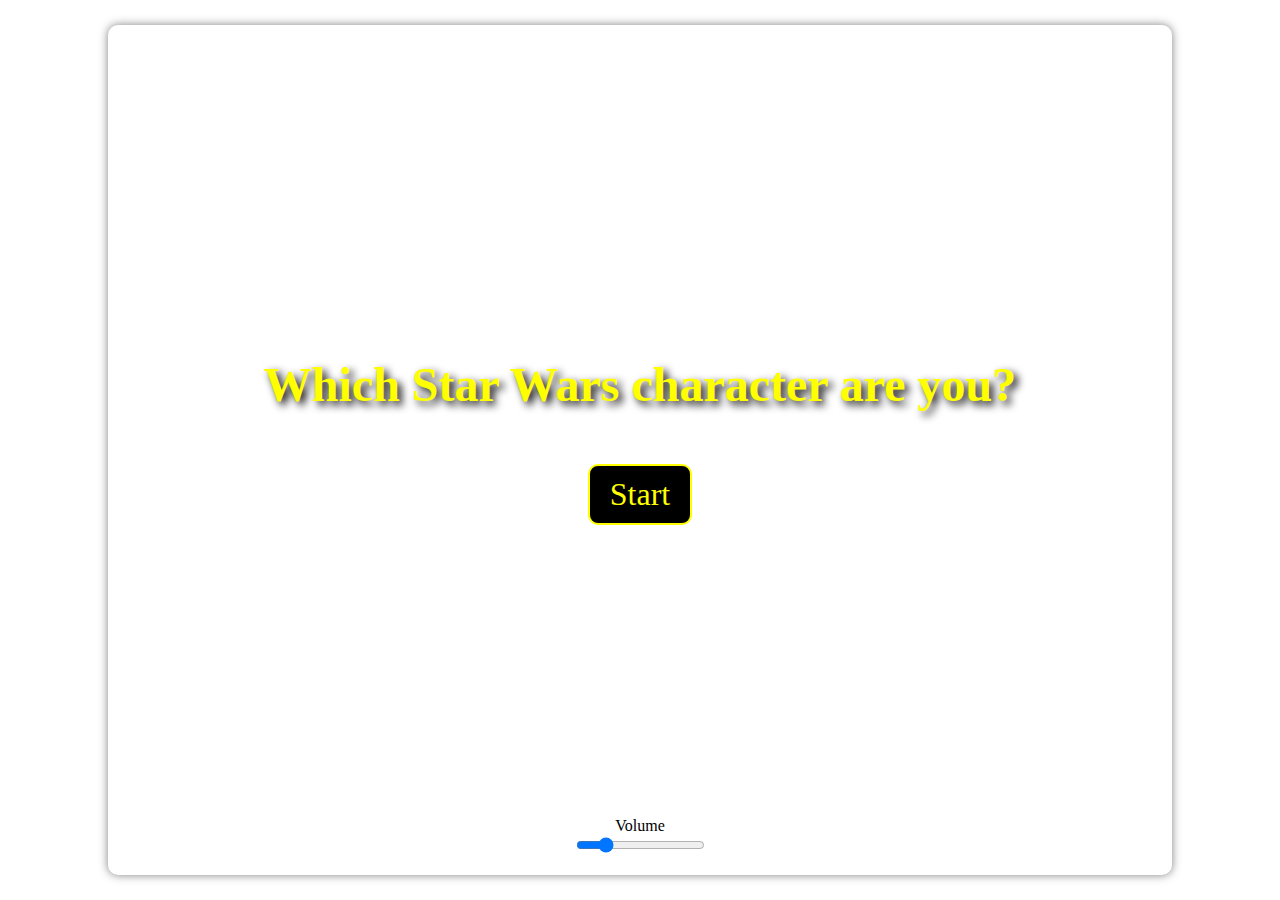
<file: index.html>
<!DOCTYPE html>
<html>
  <head>
    <title>Star Wars Test</title>
    <link rel="stylesheet" href="style.css">
  </head>
  <body>
    <div id="app">
    </div>
</body>
<script src="index.js"></script>
<script src="questions.js"></script>
</html>
</file>
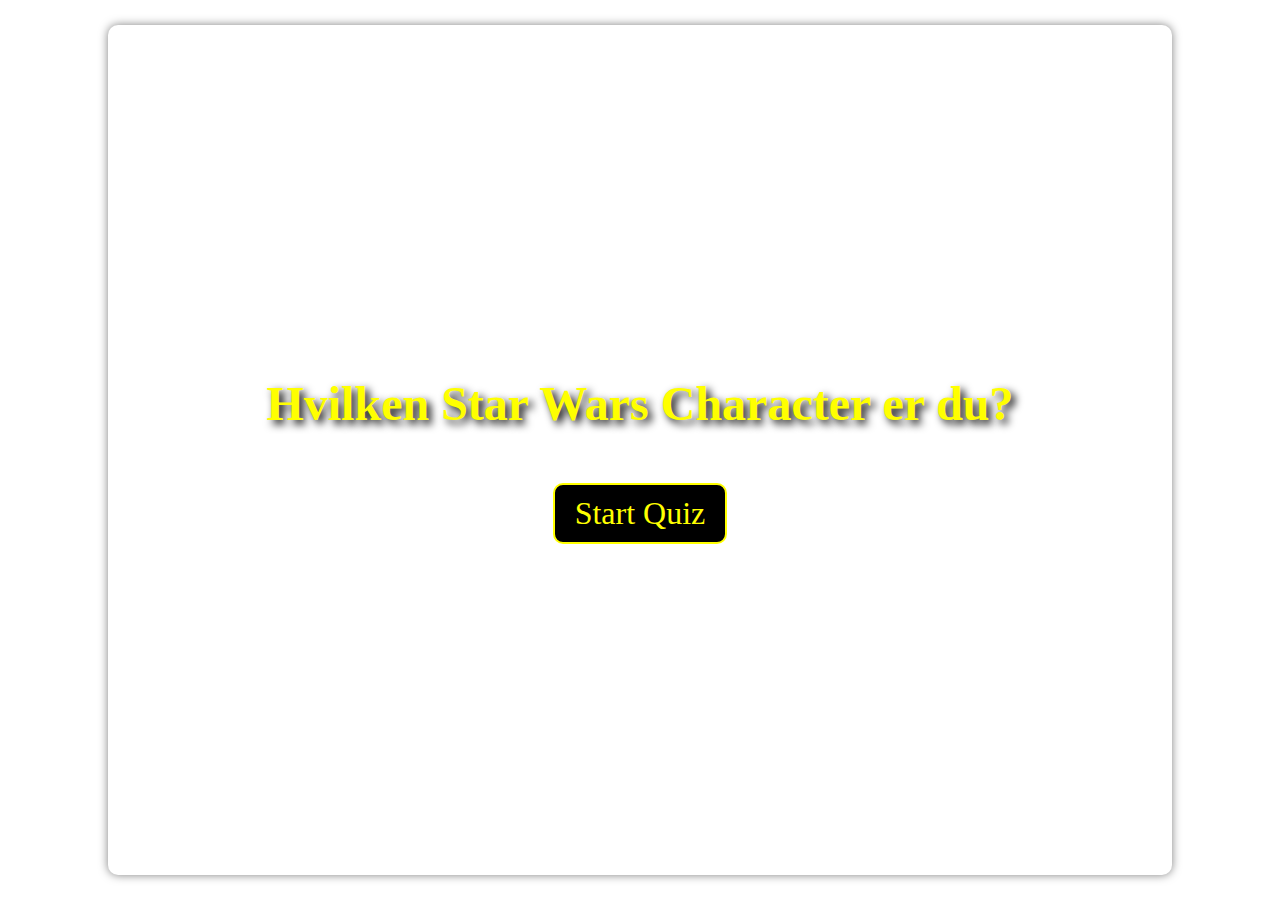
<file: StarWarsProject/index.html>
<!DOCTYPE html>
<html>
  <head>
    <title>Star Wars Test</title>
    <link rel="stylesheet" href="style.css">
  </head>
  <body>
    <div id="app">
    </div>
    <div id="result"></div>
</body>
<script src="index.js"></script>
<script src="questions.js"></script>
</html>
</file>
<file: style.css>
body {
    background-image: url('https://www.sideshow.com/cdn-cgi/image/quality=90,f=auto/https://www.sideshow.com/storage/product-images/910293/star-wars-original-trilogy-wallpaper-mural_star-wars_gallery_61f350d5b92cd.jpg');
    background-size: cover;
    background-repeat: no-repeat;
    background-attachment: fixed;
    display: flex;
    justify-content: center;
    align-items: center;
    height: 100vh;
    margin: 0;
}

#app {
    display: flex;
    flex-direction: column;
    justify-content: flex-start;
    align-items: center;
    height: 90vh;
    width: 80%; 
    overflow-y: auto; 
    padding: 20px;
    border-radius: 10px;
    box-shadow: 0 0 10px rgba(0, 0, 0, 0.5); 
}

.container {
    display: flex;
    flex-direction: column;
    justify-content: center;
    align-items: center;
    height: 100%;
    width: 100%;
}

.header {
    font-family: 'Star Jedi', sylfaen;
    font-size: 3em;
    color: yellow;
    text-shadow: 4px 4px 8px #000000;
    text-align: center;
    margin-top: 20px;
}

@font-face {
    font-family: 'Star Jedi';
    src: url('https://fonts.cdnfonts.com/s/17292/Starjedi.ttf') format('truetype');
}

.startQuiz {
    font-family: 'Star Jedi', sylfaen;
    font-size: 2em;
    color: yellow;
    text-shadow: 4px 4px 8px #000000;
    text-align: center;
    padding: 10px 20px;
    border-radius: 10px;
    background-color: black;
    border: 2px solid yellow;
    cursor: pointer;
    margin-top: 20px;
}

.startQuiz:hover {
    background-color: rgba(8, 196, 17, 0.9);
}

.question {
    background-color: rgba(0, 0, 0, 0.7); 
    color: yellow; 
    font-family: 'Star Jedi', sylfaen;
    font-size: 1.5em;
    text-shadow: 2px 2px 4px #000000;
    padding: 20px;
    border-radius: 10px;
    border: 2px solid yellow;
    margin: 20px 0;
    width: 100%; 
    box-shadow: 0 0 10px rgba(0, 0, 0, 0.5); 
}

.question p {
    margin: 0 0 10px 0;
}

.question label {
    display: block;
    margin: 5px 0;
}

.submit {
    font-family: 'Star Jedi', sylfaen;
    font-size: 2em;
    color: yellow;
    text-shadow: 4px 4px 8px #000000;
    text-align: center;
    padding: 10px 20px;
    border-radius: 10px;
    background-color: black;
    border: 2px solid yellow;
    cursor: pointer;
    margin-top: 20px;
}

.submit:hover {
    background-color: rgba(8, 196, 17, 0.9);
}

.result {
    background-color: #f4f4f9;
    border-left: 6px solid #4CAF50; /* Green accent border */
    text-align: center;
    padding: 20px;
    margin-top: 20px;
    border-radius: 8px;
    box-shadow: 0 4px 8px rgba(0, 0, 0, 0.1);
    font-family: Arial, sans-serif;
    color: #333;
    animation: fadeIn 0.5s ease;
}

.result h2 {
    color: #4CAF50;
    font-size: 1.8rem;
    margin-bottom: 8px;
}

.result p {
    font-size: 1.1rem;
    line-height: 1.6;
    color: #555;
}

.result h3 {
    margin-top: 12px;
    color: #2196F3; /* Blue accent */
    font-size: 1.5rem;
}

.result h4{
    margin-top: 12px;
    font-size: 1.2rem;
}

.result >.character-container>img
{
    width: 50%;
    height: auto;
    border-radius: 12px;
    box-shadow: 0 4px 10px rgba(0,0,0,0.3);
    transition: transform 0.3s ease;
}

.character-container {
    margin-top: 16px;
    display: flex;
    justify-content: center;
    align-items: center;
}

.character-container img {
    width: 150px;
    height: auto;
    border-radius: 12px;
    box-shadow: 0 4px 10px rgba(0,0,0,0.3);
    transition: transform 0.3s ease;
}

.character-container img:hover {
    transform: scale(1.05);
}

/* Fade-in animation */
@keyframes fadeIn {
    from {
        opacity: 0;
        transform: translateY(-10px);
    }
    to {
        opacity: 1;
        transform: translateY(0);
    }
}
</file>
<file: StarWarsProject/style.css>
body {
    background-image: url('https://www.sideshow.com/cdn-cgi/image/quality=90,f=auto/https://www.sideshow.com/storage/product-images/910293/star-wars-original-trilogy-wallpaper-mural_star-wars_gallery_61f350d5b92cd.jpg');
    background-size: cover;
    background-repeat: no-repeat;
    background-attachment: fixed;
    display: flex;
    justify-content: center;
    align-items: center;
    height: 100vh;
    margin: 0;
}

#app {
    display: flex;
    flex-direction: column;
    justify-content: flex-start;
    align-items: center;
    height: 90vh;
    width: 80%; 
    overflow-y: auto; 
    padding: 20px;
    border-radius: 10px;
    box-shadow: 0 0 10px rgba(0, 0, 0, 0.5); 
}

.container {
    display: flex;
    flex-direction: column;
    justify-content: center;
    align-items: center;
    height: 100%;
    width: 100%;
}

.header {
    font-family: 'Star Jedi', sylfaen;
    font-size: 3em;
    color: yellow;
    text-shadow: 4px 4px 8px #000000;
    text-align: center;
    margin-top: 20px;
}

@font-face {
    font-family: 'Star Jedi';
    src: url('https://fonts.cdnfonts.com/s/17292/Starjedi.ttf') format('truetype');
}

.startQuiz {
    font-family: 'Star Jedi', sylfaen;
    font-size: 2em;
    color: yellow;
    text-shadow: 4px 4px 8px #000000;
    text-align: center;
    padding: 10px 20px;
    border-radius: 10px;
    background-color: black;
    border: 2px solid yellow;
    cursor: pointer;
    margin-top: 20px;
}

.startQuiz:hover {
    background-color: rgba(8, 196, 17, 0.9);
}

.question {
    background-color: rgba(0, 0, 0, 0.7); 
    color: yellow; 
    font-family: 'Star Jedi', sylfaen;
    font-size: 1.5em;
    text-shadow: 2px 2px 4px #000000;
    padding: 20px;
    border-radius: 10px;
    border: 2px solid yellow;
    margin: 20px 0;
    width: 100%; 
    box-shadow: 0 0 10px rgba(0, 0, 0, 0.5); 
}

.question p {
    margin: 0 0 10px 0;
}

.question label {
    display: block;
    margin: 5px 0;
}

.submit {
    font-family: 'Star Jedi', sylfaen;
    font-size: 2em;
    color: yellow;
    text-shadow: 4px 4px 8px #000000;
    text-align: center;
    padding: 10px 20px;
    border-radius: 10px;
    background-color: black;
    border: 2px solid yellow;
    cursor: pointer;
    margin-top: 20px;
}

.submit:hover {
    background-color: rgba(8, 196, 17, 0.9);
}

.result {
    background-color: #f4f4f9;
    border-left: 6px solid #4CAF50; /* Green accent border */
    padding: 20px;
    margin-top: 20px;
    border-radius: 8px;
    box-shadow: 0 4px 8px rgba(0, 0, 0, 0.1);
    font-family: Arial, sans-serif;
    color: #333;
    animation: fadeIn 0.5s ease;
}

.result h2 {
    color: #4CAF50;
    font-size: 1.8rem;
    margin-bottom: 8px;
}

.result p {
    font-size: 1.1rem;
    line-height: 1.6;
    color: #555;
}

.result h3 {
    margin-top: 12px;
    color: #2196F3; /* Blue accent */
    font-size: 1.5rem;
}

.character-container {
    margin-top: 16px;
    display: flex;
    justify-content: center;
    align-items: center;
}

.character-container img {
    width: 150px;
    height: auto;
    border-radius: 12px;
    box-shadow: 0 4px 10px rgba(0,0,0,0.3);
    transition: transform 0.3s ease;
}

.character-container img:hover {
    transform: scale(1.05);
}

/* Fade-in animation */
@keyframes fadeIn {
    from {
        opacity: 0;
        transform: translateY(-10px);
    }
    to {
        opacity: 1;
        transform: translateY(0);
    }
}
</file>
